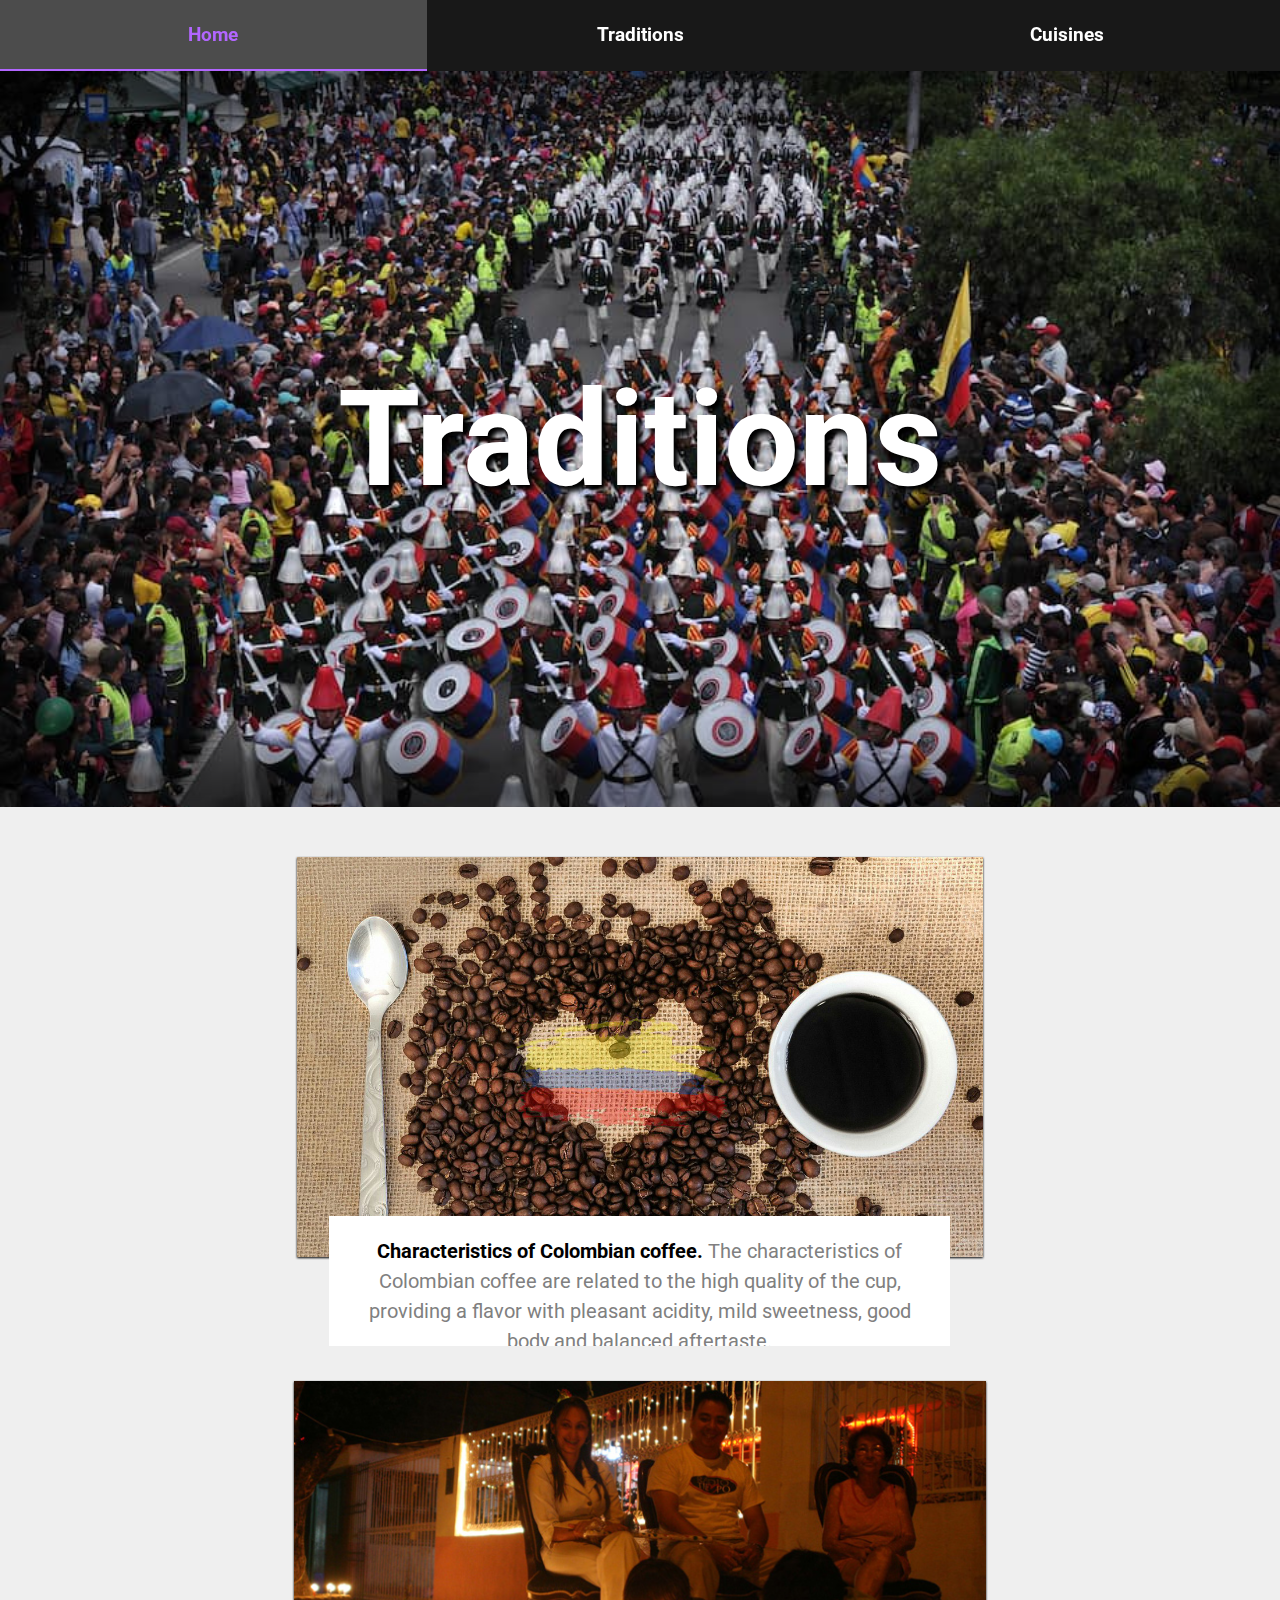
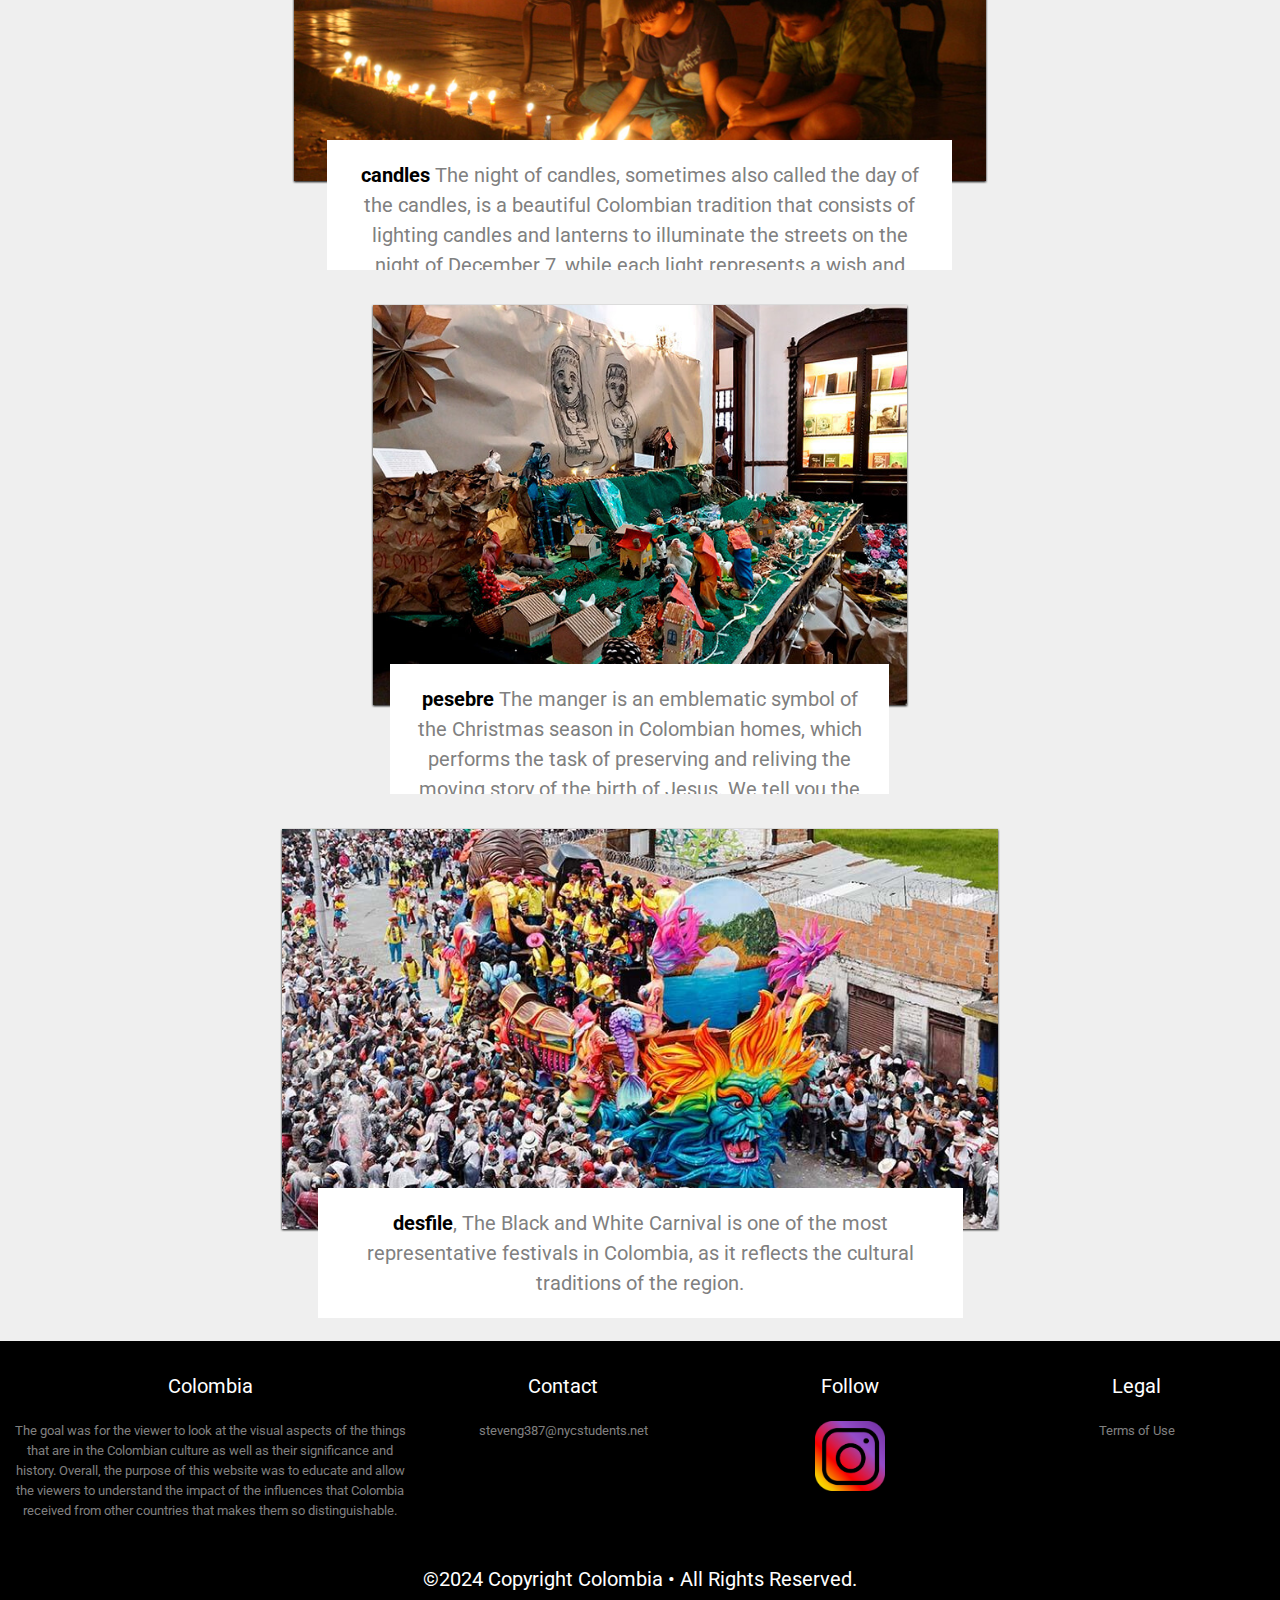
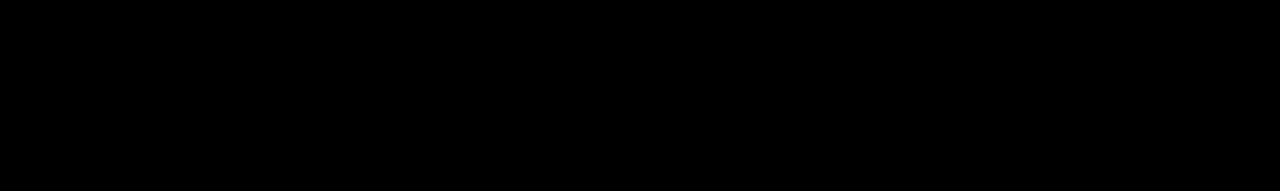
<file: Page2.html>
<!DOCTYPE html>
<html>
  <head>
    <meta charset="utf-8">
    <meta name="viewport" content="width=device-width">
    <title>Colombia</title>
    <link href="https://fonts.googleapis.com/css2?family=Roboto:wght@300&display=swap" rel="stylesheet">
    <link href="style.css" rel="stylesheet" type="text/css" />
  </head>
  <body>

    <!-- Navigation Bar -->
    <nav class="container">
      <a href = "index.html"><h3> Home </h3> </a>
      <a href="Page2.html"><h3> Traditions </h3> </a>
      <a href="Page3.html"><h3> Cuisines </h3> </a>
    </nav>

    <!-- Banner -->
    <div id= "traditions" class= "tambores">
      <h1 class="title"> Traditions </h1>
    </div>
    
    <!-- cafe Making -->
    <div class="container item">
      <div class="container topics">
        <div class="relative zoom">
          <a href="traditions/Cafe.jpg" target= "_blank"><img src="traditions/Cafe.jpg" height="400px" ></a>

          <p>
            <span> Characteristics of Colombian coffee. </span> The characteristics of Colombian coffee are related to the high quality of the cup, providing a flavor with pleasant acidity, mild sweetness, good body and balanced aftertaste.
          </p>
        </div>
      </div>  

      <!-- Lantern -->

      <div class="container topics">
        <div class="relative zoom">
          <a href="traditions/velitas.jpg" target= "_blank"><img src="traditions/velitas.jpg" height= "400px"></a>

          <p>
            <span> candles </span> The night of candles, sometimes also called the day of the candles, is a beautiful Colombian tradition that consists of lighting candles and lanterns to illuminate the streets on the night of December 7, while each light represents a wish and personal gratitude.
          </p>
        </div>
      </div>  

      <!-- Blossom -->

      <div class="container topics">
        <div class="relative zoom">
          <a href="traditions/pesebre.jpg" target= "_blank"><img src="traditions/pesebre.jpg" height= "400px" ></a>
          <p>
            <span> pesebre </span> The manger is an emblematic symbol of the Christmas season in Colombian homes, which performs the task of preserving and reliving the moving story of the birth of Jesus. We tell you the significant element of our Christmas tradition.
          </p>
        </div>
      </div>  

      <!-- Yamayaki -->

      <div class="container topics">
        <div class="relative zoom">
          <a href="traditions/desfile.jpg" target= "_blank"><img src="traditions/desfile.jpg" height= "400px"></a>

          <p>
            <span> desfile</span>, The Black and White Carnival is one of the most representative festivals in Colombia, as it reflects the cultural traditions of the region.
          </p>
        </div>
      </div>  
    </div>
    <br>
    <br>

    <!-- Footer -->
 <div id= "footer" class= "container">
      <div>
        <div id="footertop" class="container">
          <div>
            <p style = "color: white;"> Colombia </p>
            <p style = "font-size: 10pt; width:400px;"> 
              The goal was for the viewer to look at the visual aspects of the things that are in the Colombian culture as well as their significance and history. Overall, the purpose of this website was to educate and allow the viewers to understand the impact of the influences that Colombia received from other countries that makes them so distinguishable. 
            </p>
          </div>
          
          <div>
            <p style = "color: white;"> Contact </p>
            <p style = "font-size: 10pt;"> steveng387@nycstudents.net </p>
          </div>

          <div>
            <p style = "color: white;"> Follow </p>
            <a href= "https://www.instagram.com/" target = "_blank"> <img src= "home/instagram.png" height= "70px"> </a>
            <!--<a href = "= "_blank"> <img src= "home/twitter.png" height= "70px"> </a>-->
          </div>
          <div>
            <p style = "color: white;"> Legal </p>
            <p style = "font-size: 10pt;"> Terms of Use </p>
          </div>
        </div>
      </div> 

        <div>
          <p  style = "color: white; text-align:center;" > ©2024 Copyright Colombia • All Rights Reserved. </p>
        </div>  
      
    </div>   
      
    </div>  
  </body>
</html>
</file>
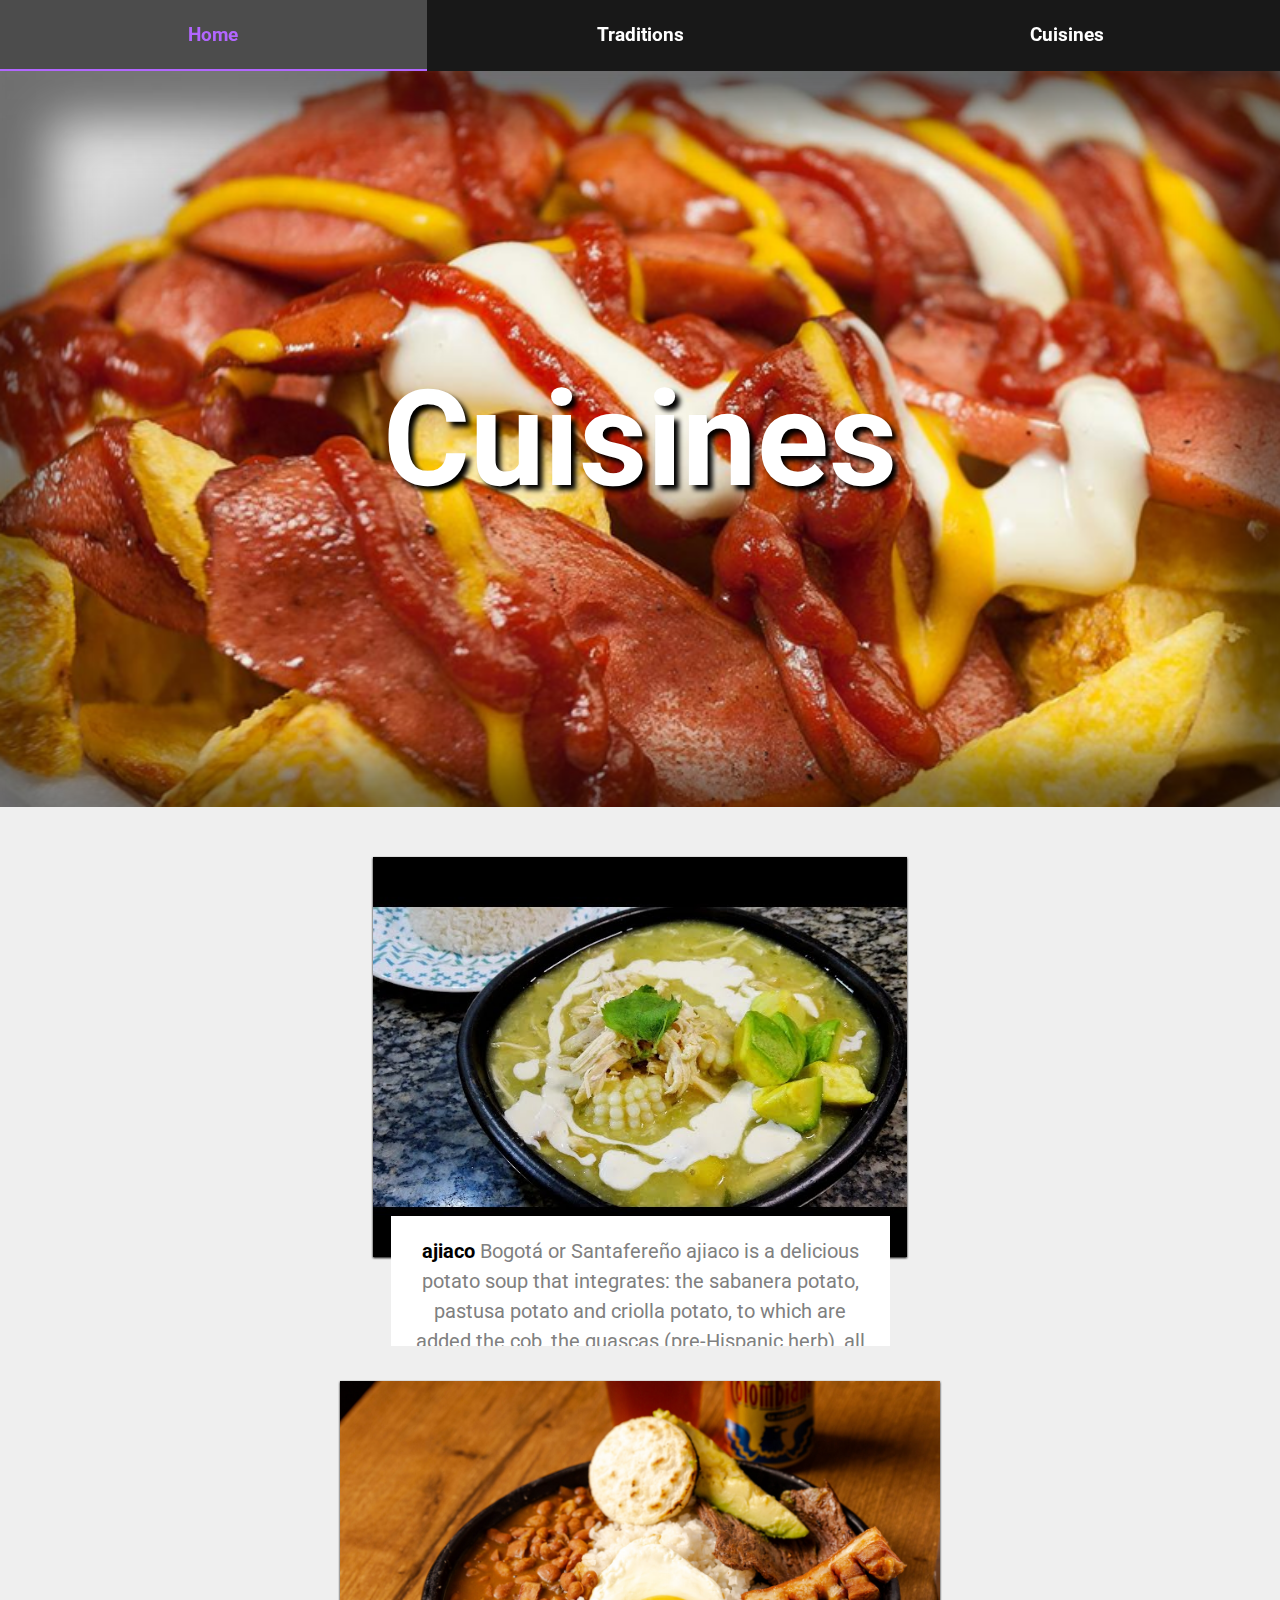
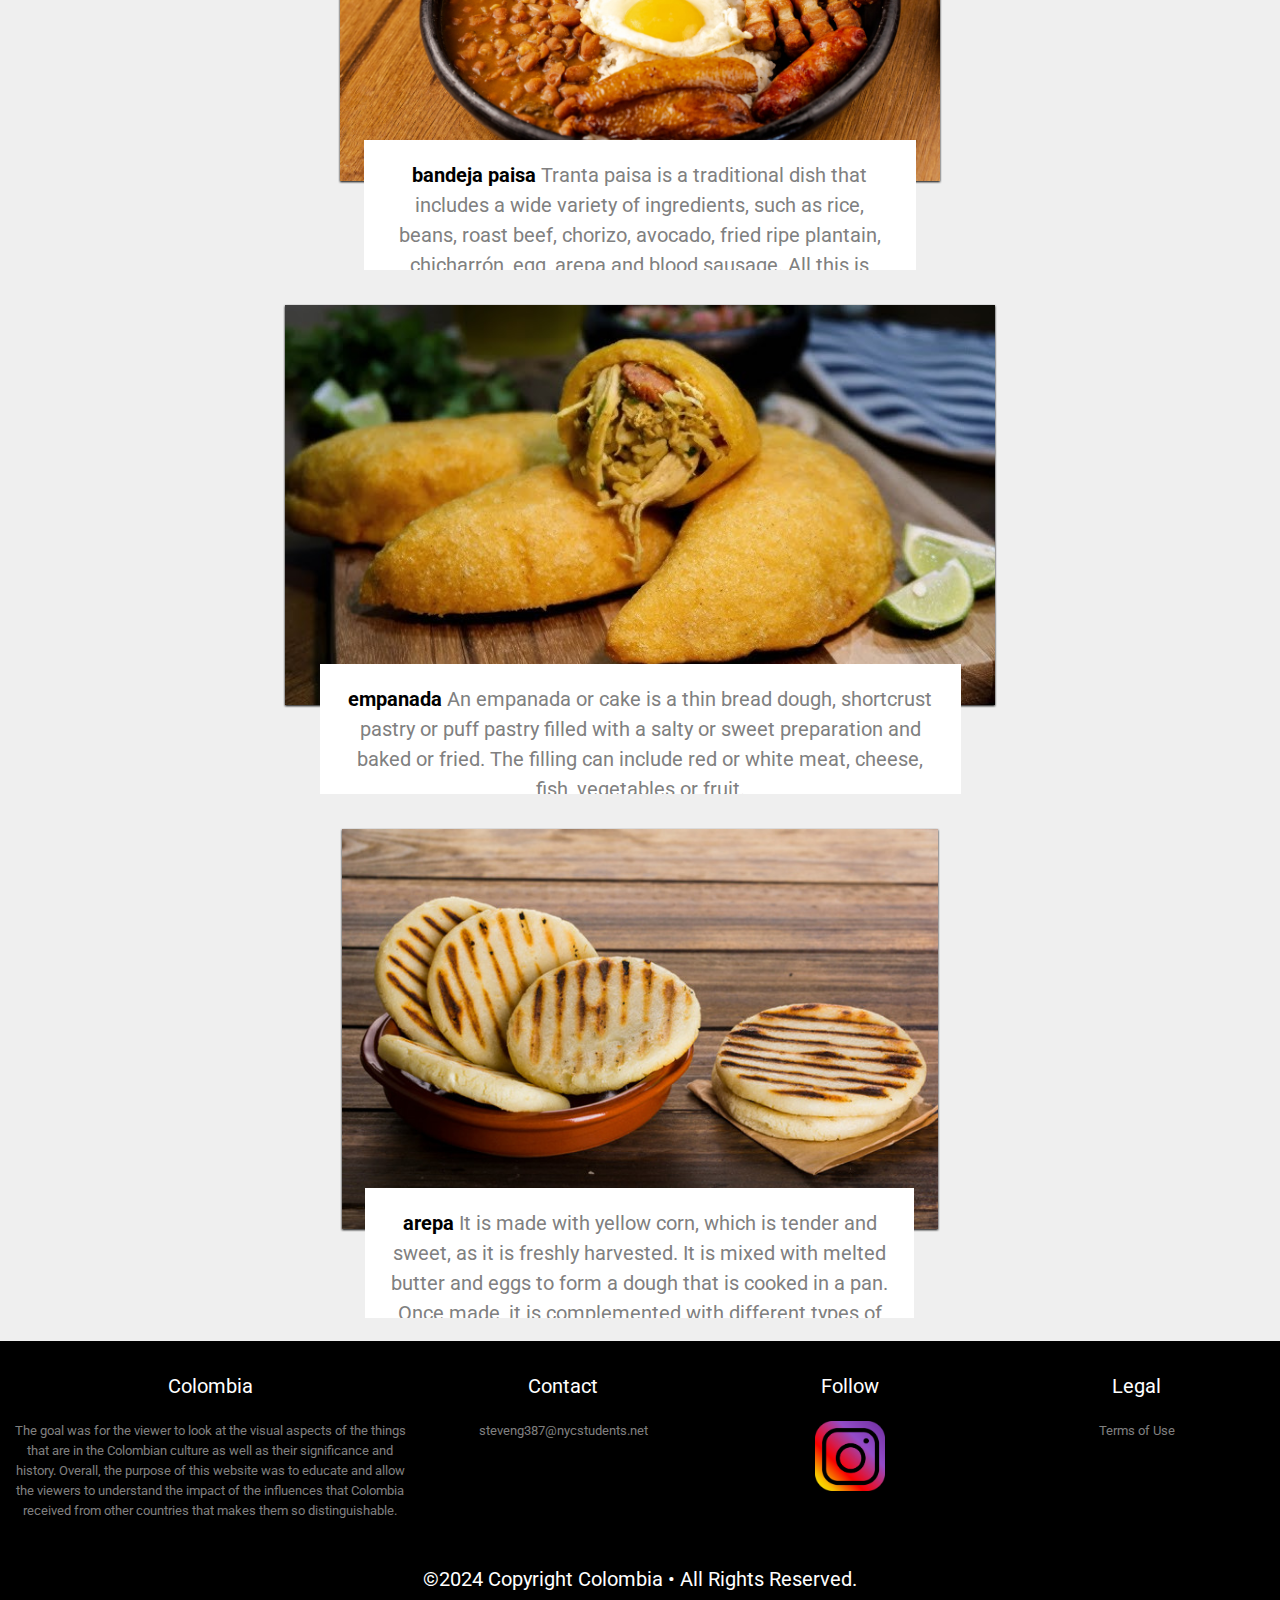
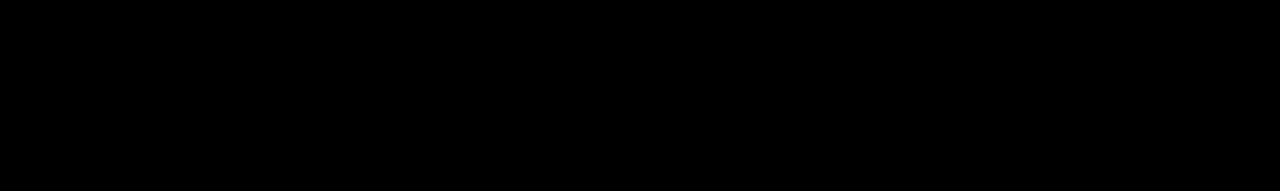
<file: Page3.html>
<!DOCTYPE html>
<html>
  <head>
    <meta charset="utf-8">
    <meta name="viewport" content="width=device-width">
    <title>Colombia</title>
    <link href="https://fonts.googleapis.com/css2?family=Roboto:wght@300&display=swap" rel="stylesheet">
    <link href="style.css" rel="stylesheet" type="text/css" />
  </head>
  <body>

    <!-- Navigation Bar -->
    <nav class="container">
      <a href = "index.html"><h3> Home </h3></a>
      <a href="Page2.html"><h3> Traditions </h3> </a>
      <a href="Page3.html"><h3> Cuisines </h3> </a>
    </nav>

    <!-- Banner -->
    <div id= "cuisines" class= "container banner">
      <h1 class="title"> Cuisines </h1>
    </div>
    
    <!-- Sushi -->
    <div class="container item">
      <div class="container topics">
        <div class="relative zoom">
          <a href="cuisines/ajiaco.jpg" target= "_blank"><img src="cuisines/ajiaco.jpg" height="400px" ></a>

          <p>
            <span> ajiaco  </span> Bogotá or Santafereño ajiaco is a delicious potato soup that integrates: the sabanera potato, pastusa potato and criolla potato, to which are added the cob, the guascas (pre-Hispanic herb), all native ingredients. Ingredients from Europe such as capers and chicken were added to them.
          </p>
        </div>
      </div>  

      <!-- Ramen -->

      <div class="container topics">
        <div class="relative zoom">
          <a href="cuisines/bandeja paisa.jpg" target= "_blank"><img src="cuisines/bandeja paisa.jpg" height= "400px"></a>

          <p>
            <span> bandeja paisa </span> Tranta paisa is a traditional dish that includes a wide variety of ingredients, such as rice, beans, roast beef, chorizo, avocado, fried ripe plantain, chicharrón, egg, arepa and blood sausage. All this is served on a tray or deep plate, where each ingredient has its place. 
          </p>
        </div>
      </div>  

      <!-- Soba -->

      <div class="container topics">
        <div class="relative zoom">
          <a href="cuisines/empanada.jpg" target= "_blank"><img src="cuisines/empanada.jpg" height= "400px" ></a>
          <p>
            <span> empanada  </span> An empanada or cake is a thin bread dough, shortcrust pastry or puff pastry filled with a salty or sweet preparation and baked or fried. The filling can include red or white meat, cheese, fish, vegetables or fruit.
          </p>
        </div>
      </div>  

      <!-- Dorayaki -->

      <div class="container topics">
        <div class="relative zoom">
          <a href="cuisines/arepa.jpg" target= "_blank"><img src="cuisines/arepa.jpg" height= "400px"></a>

          <p>
            <span> arepa </span> It is made with yellow corn, which is tender and sweet, as it is freshly harvested. It is mixed with melted butter and eggs to form a dough that is cooked in a pan. Once made, it is complemented with different types of cheese and becomes a delicious breakfast or snack.
          </p>
        </div>
      </div>  
    </div>
    <br>
    <br>

    <!-- Footer -->
     <div id= "footer" class= "container">
      <div>
        <div id="footertop" class="container">
          <div>
            <p style = "color: white;"> Colombia </p>
            <p style = "font-size: 10pt; width:400px;"> 
              The goal was for the viewer to look at the visual aspects of the things that are in the Colombian culture as well as their significance and history. Overall, the purpose of this website was to educate and allow the viewers to understand the impact of the influences that Colombia received from other countries that makes them so distinguishable. 
            </p>
          </div>
          
          <div>
            <p style = "color: white;"> Contact </p>
            <p style = "font-size: 10pt;"> steveng387@nycstudents.net </p>
          </div>

          <div>
            <p style = "color: white;"> Follow </p>
            <a href= "https://www.instagram.com/" target = "_blank"> <img src= "home/instagram.png" height= "70px"> </a>
            <!--<a href = "= "_blank"> <img src= "home/twitter.png" height= "70px"> </a>-->
          </div>
          <div>
            <p style = "color: white;"> Legal </p>
            <p style = "font-size: 10pt;"> Terms of Use </p>
          </div>
        </div>
      </div> 

        <div>
          <p  style = "color: white; text-align:center;" > ©2024 Copyright Colombia • All Rights Reserved. </p>
        </div>  
      
    </div>  
      
    </div>  
  </body>
</html>
</file>
<file: style.css>
*{
  font-family: 'Roboto', sans-serif;
}

html, body{
  height:100%;
  margin:0 auto;
}

html{
  background-color:rgb(239, 239, 239);
}

span{
  font-weight: bold;
  color: black;
}

p{
  font-size: 15pt;
  line-height: 1.5;
  text-align: center;
  color:rgb(128, 128, 128);
}

h1, h2{
  color: rgb(64, 64, 64);
  text-align:center;
}

.title{
  color:white;
}

.container{
  display: flex;
}

/* Brief information css */
.info img{
  display: block;
  margin-left: auto;
  margin-right: auto;
}

.info p{
  margin-left: 40px;
  margin-right: 40px;
}

/* nav bar css */
nav{
  position: sticky;
  width: 100%;
  top: 0;
  left:0;
  background-color: rgba(0,0,0,0.9);
  z-index: 2;
}

nav a{
  flex: 1;
  text-decoration: none;
  text-align:center;
  padding: 5px;
  color: white;
  border-bottom: 2px solid transparent;
  transition: 0.4s;
}

nav a:hover{
  color: rgb(178, 102, 255);
  border-bottom: 2px solid rgb(178,102,255);
  transition: 0.4s;
  background-color: rgba(128, 128, 128, 0.5);
}

/* Message css */
#message{
  padding: 15px;
  text-align:center;
  background-color: black;
  color: rgb(178, 102, 255) !important;
  font-size: 20pt;
}

/* Banners */
#home{
  justify-content: center;
  align-items: center;
  background-position: top center;
  background-image: url(colombian1.jpg);
  background-size: cover;
  background-repeat: no-repeat;
  box-shadow: 0px 0px 50px 50px rgba(0,0,0,0.5) inset;
  padding: 200px;
  font-size: 50pt;
  text-shadow: 5px 5px 5px black;
}

#landmarks{
  justify-content: center;
  align-items: center;
  background-position: top center;
  background-image: url(banner/lbg_img.jpg);
  background-size: cover;
  background-repeat: no-repeat;
  box-shadow: 0px 0px 50px 50px rgba(0,0,0,0.5) inset;
  padding: 200px;
  font-size: 50pt;
  text-shadow: 5px 5px 5px black;
}

#traditions{
  justify-content: center;
  align-items: center;
  background-position: top center;
  background-image: url(tambores.jpeg);
  background-size: cover;
  background-repeat: no-repeat;
  box-shadow: 0px 0px 50px 50px rgba(0,0,0,0.5) inset;
  padding: 200px;
  font-size: 50pt;
  text-shadow: 5px 5px 5px black;
}

#cuisines{
  justify-content: center;
  align-items: center;
  background-position: top center;
  background-image: url(salchipapa.png);
  background-size: cover;
  background-repeat: no-repeat;
  box-shadow: 0px 0px 50px 50px rgba(0,0,0,0.5) inset;
  padding: 200px;
  font-size: 50pt;
  text-shadow: 5px 5px 5px black;
}

#arts{
  justify-content: center;
  align-items: center;
  background-position: top center;
  background-image: url(banner/abg_img.jpeg);
  background-size: cover;
  background-repeat: no-repeat;
  box-shadow: 0px 0px 50px 50px rgba(0,0,0,0.5) inset;
  padding: 200px;
  font-size: 50pt;
  text-shadow: 5px 5px 5px black;
}

/* Home topic images css */
.topics img{
  opacity: 1;
  transition: 0.5s ease;
  backface-visibility: hidden; 
}

.topics:hover img{
  opacity: 0.3;
}

.topics h2{
  opacity: 0;
  transition: 0.5s ease;
  position: absolute;
  top: 50%;
  left: 50%;
  transform: translate(-50%, -50%);
  -ms-transform: translate(-50%, -50%);
  padding: 20px;
  border: 3px solid rgb(255,255,0);
  color: rgb(255,0,0);
}

.topics:hover h2{
  opacity: 1;
  z-index: 1;
}

.topics h2:hover{
  background-color: rgb(0,0,204);
  color: white;
}

/* All images css */
img{
  margin-top: 0px;
  margin-bottom: 0px;
  filter: drop-shadow(0px 1px 1px black);
  transition: 0.5s;
}

img:hover{
  filter: drop-shadow(0px 5px 5px black);
  margin-top: -10px;
  margin-bottom: 10px;
  transition: 0.5s;
}

/* Page's images css */
.topics{
  padding: 30px;
  margin-bottom: 20px;
}

#subtopic, .item{
  flex:1;
  flex-wrap: wrap;
  justify-content: center;
  align-items: center;
}

.relative{
  position: relative;
}

.item img{
  opacity: none;
}

.item img:hover{
  opacity: 0.5;
}

.item p{
  position: absolute;
  background-color: white;
  bottom: -20px;
  left: 50%;
  transform: translate(-50%, 50%);
  z-index: 1;
  width: 80%;
  height: 20%;
  transition: 0.2s;
  padding: 20px;
  overflow: auto;
  border-radius: 0px;
}

.item p:hover{
  z-index:1;
  width: 80%;
  height: 20%;
  transition: 0.2s;
  padding: 40px;
  overflow: scroll;
  border-radius: 10px;
}

.zoom{
  transition: 0.2s;
  margin-top: 0px;
  margin-bottom: 0px;
  z-index: 1;
  padding: 20px; 
}

.zoom:hover{
  transition: 0.2s;
  margin-top: -10px;
  margin-bottom: 10px;
  z-index: 1;
  padding: 20px; 
}

/* Footer css */
#footer h3{
  font-size: 20pt;
}

#footer{
  flex-direction: column;
  flex: 1;
  background-color: black;
  text-align:center;
  width: 100%;
  height: 50%;
}

#footertop div{
  padding: 10px;
  flex:1;
}
</file>
